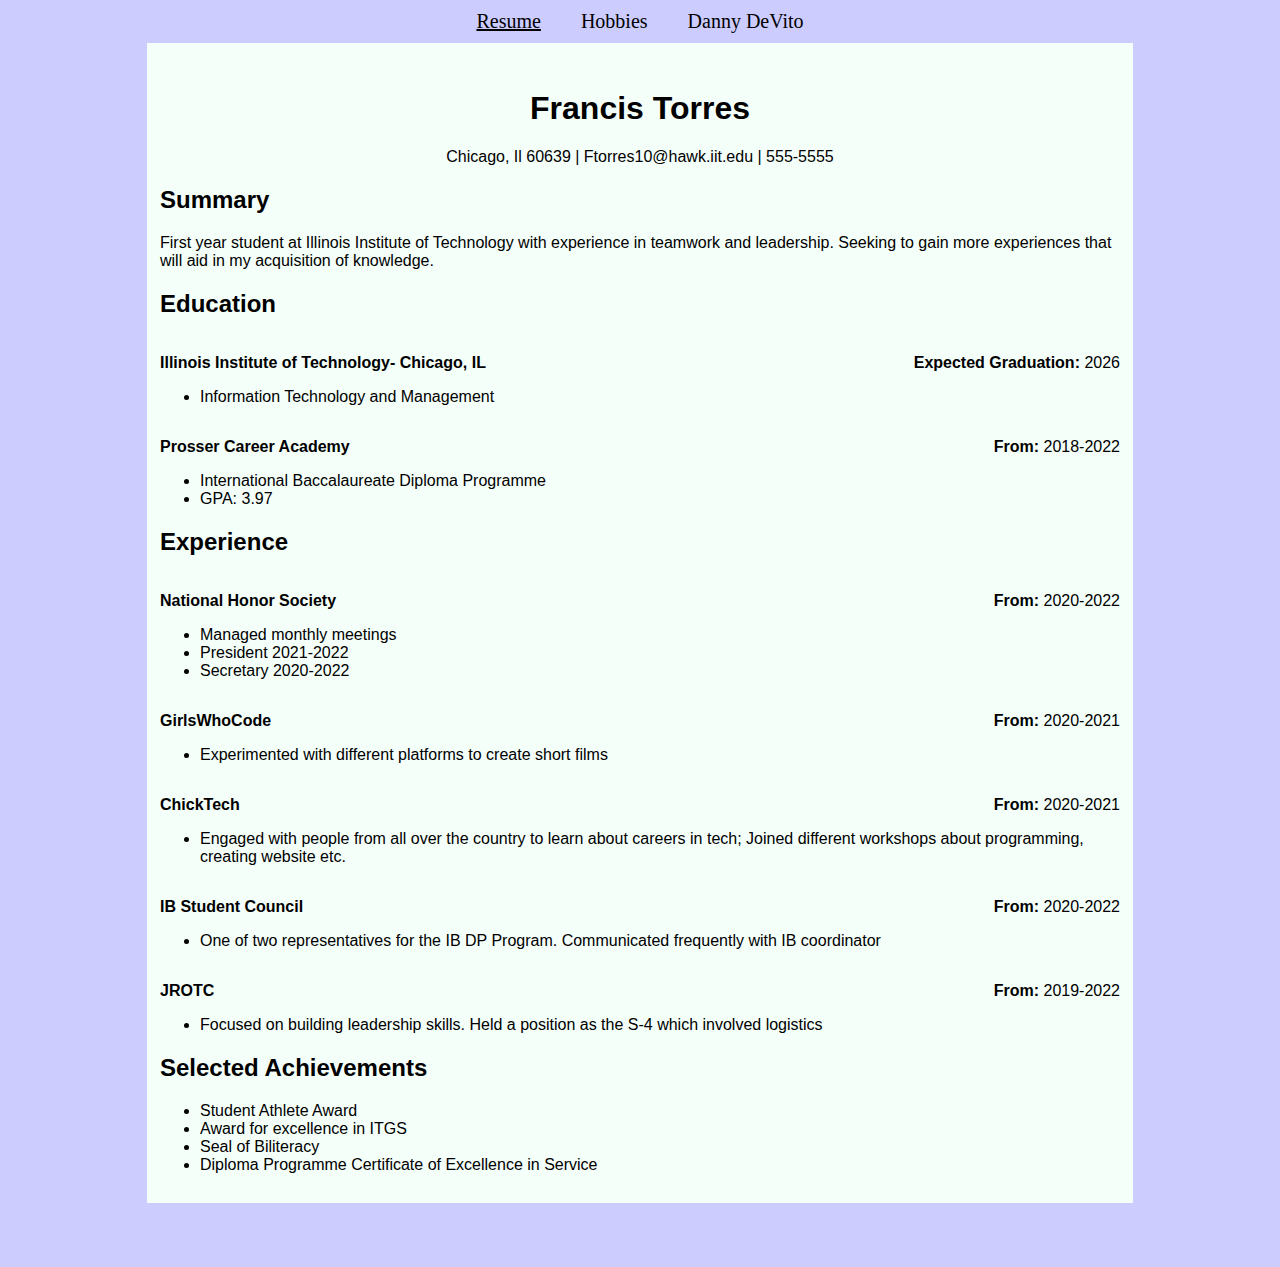
<file: index.html>
<!DOCTYPE html>
<html lang="en">
  <head>
    <meta charset="UTF-8">
    <title>ITMD-361 Internet Technologies and Web Design</title>
	<link rel="stylesheet" type="text/css" href="css/normalize.css">
    <link rel="stylesheet" href="css/style.css">
  </head>
  <body class="resumebackground">
    <header>
	  <nav id="main-navbar">
        <div id="navbar-container">
        <ul>
          <li id="onpage"><a href="index.html">Resume</a></li>
          <li><a href="hobbies.html">Hobbies</a></li>
          <li><a href="dannydevito.html">Danny DeVito</a></li>
        </ul>
        </div>
      </nav>
	</header>
	<div id="resume">
	<section class="center-text">
      <h1>Francis Torres</h1>
      <p>Chicago, Il 60639 | Ftorres10@hawk.iit.edu | 555-5555</p>
    </section>
	<section>
	  <h2>Summary</h2>
	  <p>First year student at Illinois Institute of Technology with experience in teamwork and leadership. Seeking to gain more experiences that will aid in my acquisition of knowledge.</p>
	  <h2>Education</h2>
	  <p class="float-left"><strong>Illinois Institute of Technology- Chicago, IL</strong></p>
      <p class="float-right"><strong>Expected Graduation: </strong>2026</p>
      <ul class="clear">
	    <li>Information Technology and Management</li>
      </ul>
	    <p class="float-left"><strong>Prosser Career Academy</strong></p>
        <p class="float-right"><strong>From: </strong>2018-2022</p>
      <ul class="clear">
        <li>International Baccalaureate Diploma Programme</li>
        <li>GPA: 3.97</li>
      </ul>
    </section>
    <section>
      <h2>Experience</h2>
      <p class="float-left"><strong>National Honor Society</strong></p>
      <p class="float-right"><strong>From: </strong>2020-2022</p>
	  <ul class="clear">
        <li>Managed monthly meetings</li>
		<li>President 2021-2022</li>
		<li>Secretary 2020-2022</li>
	  </ul>
      <p class="float-left"><strong>GirlsWhoCode</strong></p>
	  <p class="float-right"><strong>From: </strong>2020-2021</p>
	  <ul class="clear">
	    <li>Experimented with different platforms to create short films</li>
	  </ul>
	  <p class="float-left"><strong>ChickTech</strong></p>
	  <p class="float-right"><strong>From: </strong>2020-2021</p>
	  <ul class="clear">
	    <li>Engaged with people from all over the country to learn about careers in tech; Joined different workshops about programming, creating website etc.</li>
	  </ul>
	  <p class="float-left"><strong>IB Student Council</strong></p>
	  <p class="float-right"><strong>From: </strong>2020-2022</p>
	  <ul class="clear">
        <li>One of two representatives for the IB DP Program. Communicated frequently with IB coordinator</li>
	  </ul>
	  <p class="float-left"><strong>JROTC</strong></p>
      <p class="float-right"><strong>From: </strong>2019-2022</p>
      <ul class="clear">
        <li>Focused on building leadership skills. Held a position as the S-4 which involved logistics</li>
      </ul>
	</section>
	<section>
      <h2>Selected Achievements</h2>
	  <ul>
	    <li>Student Athlete Award</li>
		<li>Award for excellence in ITGS</li>
		<li>Seal of Biliteracy</li>
		<li>Diploma Programme Certificate of Excellence in Service</li>
	  </ul>
	</section>
	</div>
  </body>
</html>
</file>
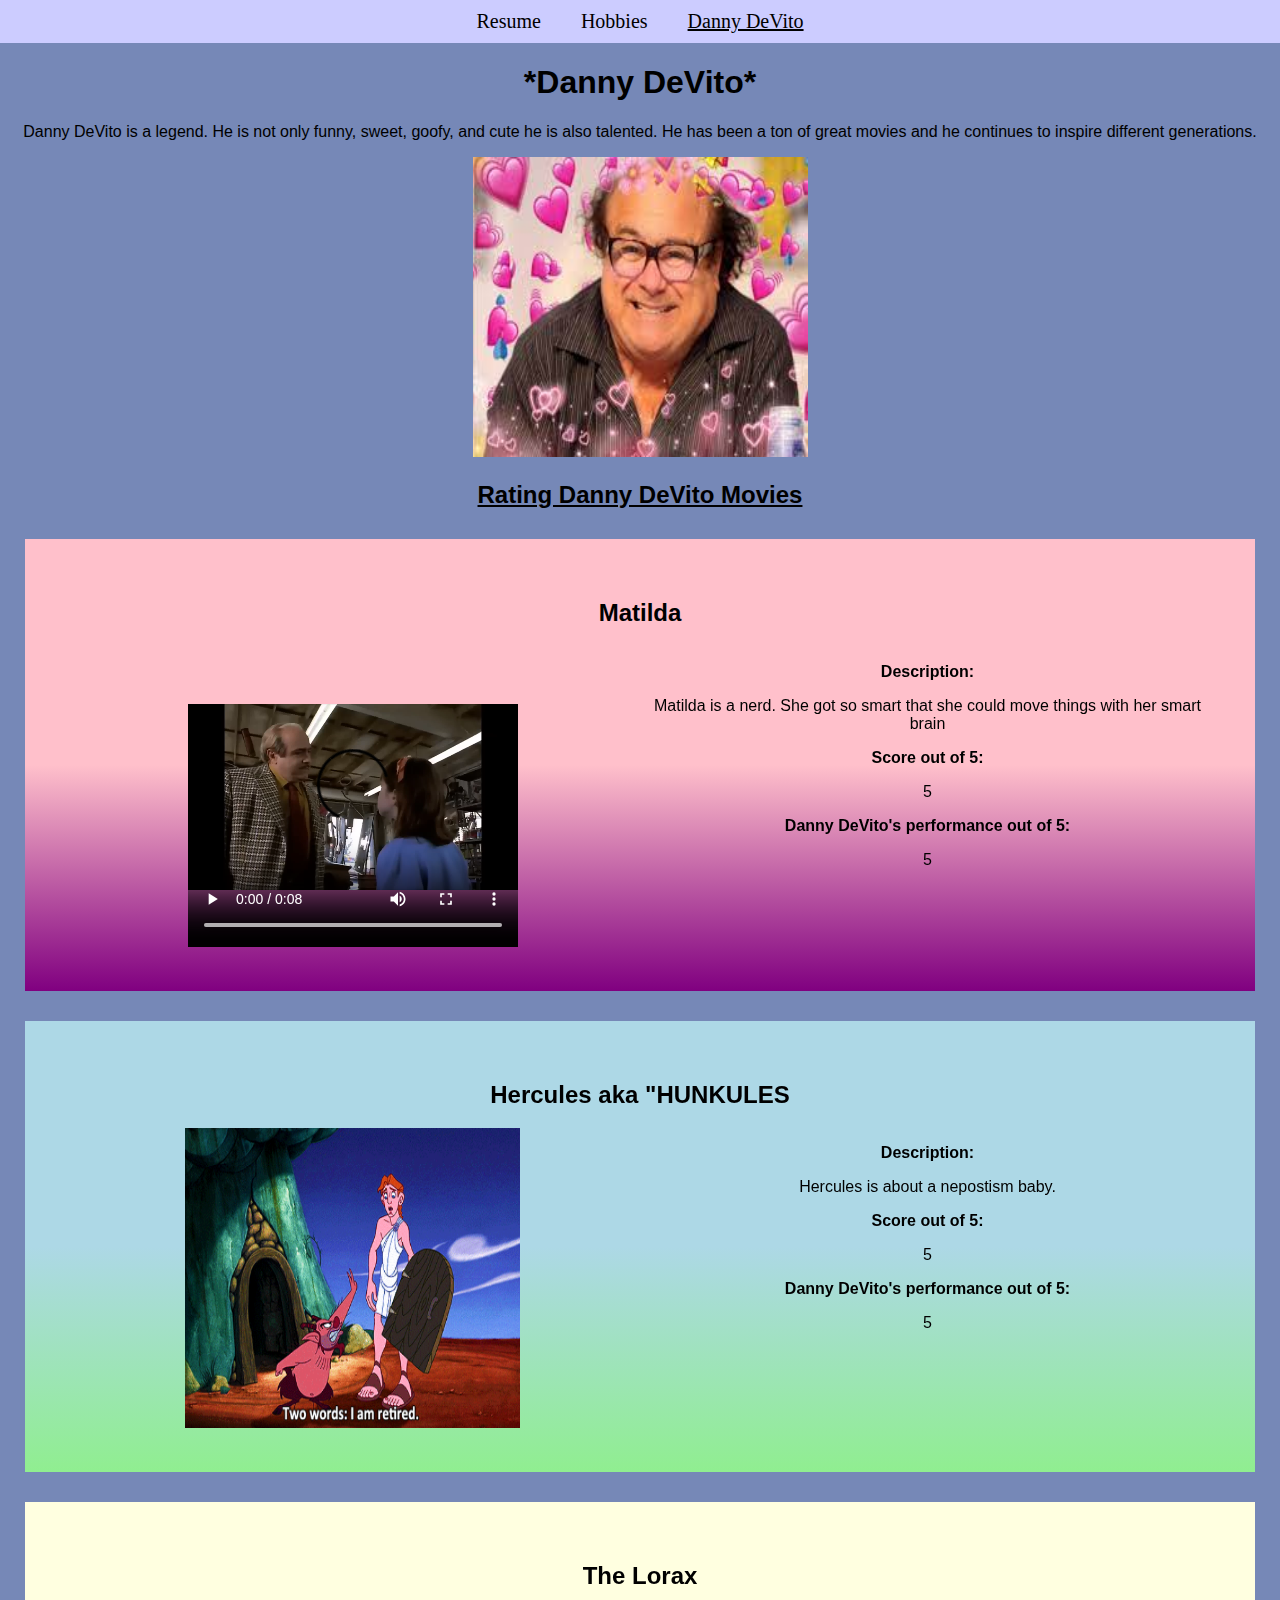
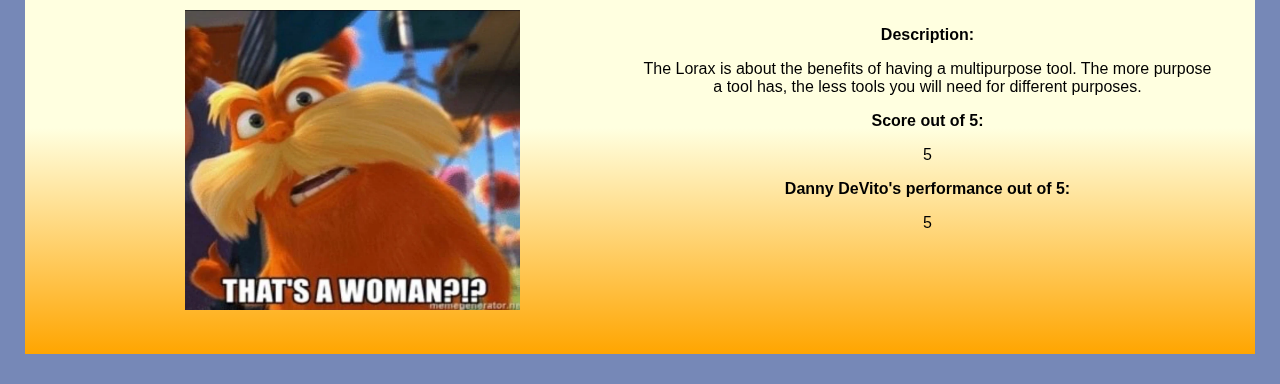
<file: dannydevito.html>
<!DOCTYPE html>
<html lang="en">
<head>
  <meta charset="UTF-8">
  <title>ITMD-361 Internet Technologies and Web Design</title>
  <link rel="stylesheet" type="text/css" href="css/normalize.css">
  <link rel="stylesheet" href="css/style.css">
</head>
  <body id="dan">
    <header>
      <nav id="main-navbar">
        <div id="navbar-container">
          <ul>
	        <li><a href="index.html">Resume</a></li>
		    <li><a href="hobbies.html">Hobbies</a></li>
		    <li id="onpage"><a href="dannydevito.html">Danny DeVito</a></li>
		  </ul>
	    </div>
	  </nav>
	</header>
    <section class="center-text">
      <h1>*Danny DeVito*</h1>
    <section id="matilda">
        <p>Danny DeVito is a legend. He is not only funny, sweet, goofy, and cute he is also talented. He has been a ton of great movies and he continues to inspire different generations.</p>
        <img src="media/hearts.jpg" alt="DannyD">	
        <h2><u>Rating Danny DeVito Movies</u></h2>
	</section>
	<section>
      <div class="matildaback">
	    <div class="content flow">
	      <h2 class="title">Matilda</h2>
	      <div class="even-columns">
	      <div class="col">
	        <video width="330" height="300" controls>
            <source src="media/matilda.mp4" type="video/mp4">
            </video>
	      </div>
	      <div class="col">
	        <p><strong>Description:</strong></p>
	        <p>Matilda is a nerd. She got so smart that she could move things with her smart brain</p>
	        <p><strong>Score out of 5:</strong></p>
	        <p>5</p>
	        <p><strong>Danny DeVito's performance out of 5:</strong></p>
	        <p>5</p>
	      </div>
	      </div>
	    </div>
	  </div>
	</section>
    <section id="hercules">
	<div class="herculesback">
	  <div class="content flow">
	  <h2 class="title">Hercules aka "HUNKULES</h2>
	  <div class="even-columns">
	  <div class="col">
	  <img src="media/hercules.png" alt="Hunkules">
	  </div>
	  <div class="col">
	  <p><strong>Description:</strong></p>
	  <p>Hercules is about a nepostism baby. </p>
	  <p><strong>Score out of 5:</strong></p>
	  <p>5</p>
	  <p><strong>Danny DeVito's performance out of 5:</strong></p>
	  <p>5</p>
	  </div>
	  </div>
	  </div>
	</div>
	</section>
	<section>
	<div class="loraxback">
	<div class="content flow">
	  <h2 class="title">The Lorax</h2>
	  </div>
	  <div class="even-columns">
	<div class="col">
	<img src="media/thelorax.png" alt="Lorax">
	  </div>
	 <div class="col">
	  <p><strong>Description:</strong></p>
	  <p>The Lorax is about the benefits of having a multipurpose tool. The more purpose a tool has, the less tools you will need for different purposes.</p>
	  <p><strong>Score out of 5:</strong></p>
	  <p>5</p>
	  <p><strong>Danny DeVito's performance out of 5:</strong></p>
	  <p>5</p>
	  </div>
	  </div>
	  </div>
	  </section>
	</section>
  </body>
</html>
</file>
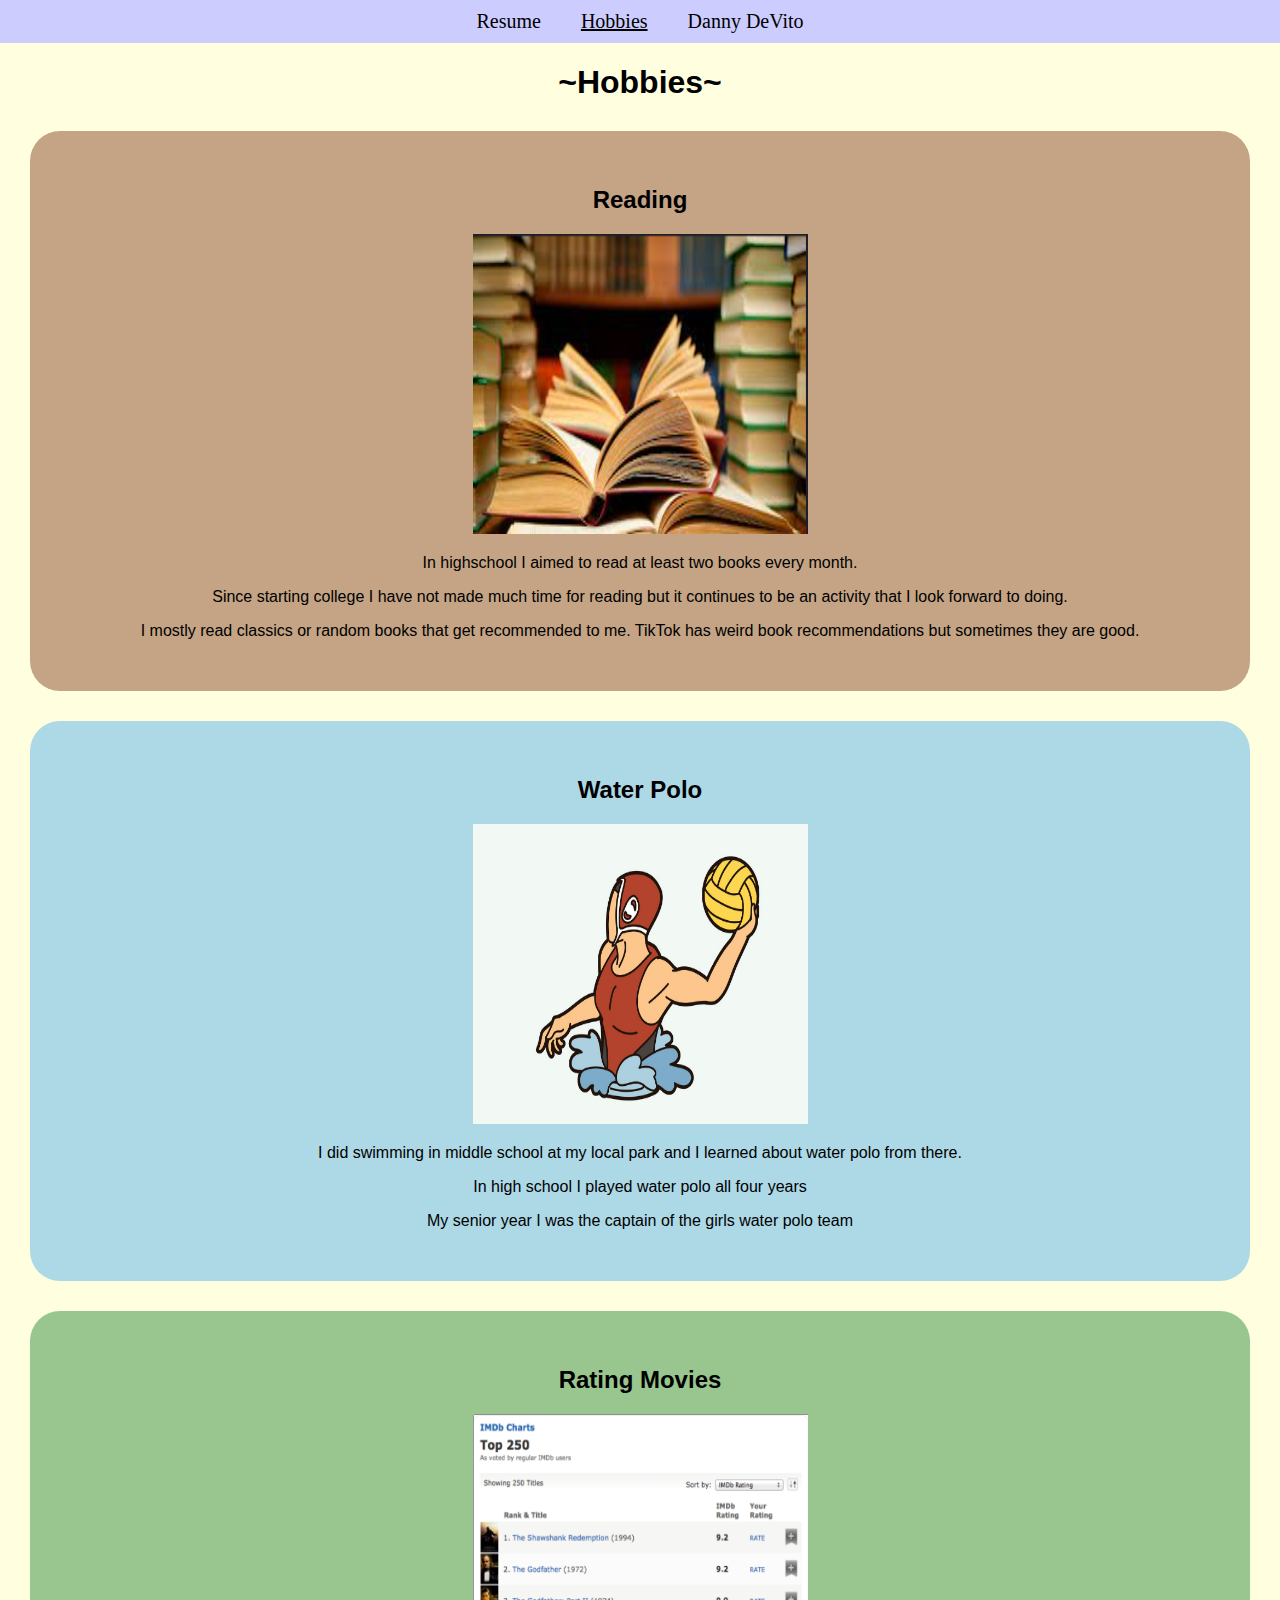
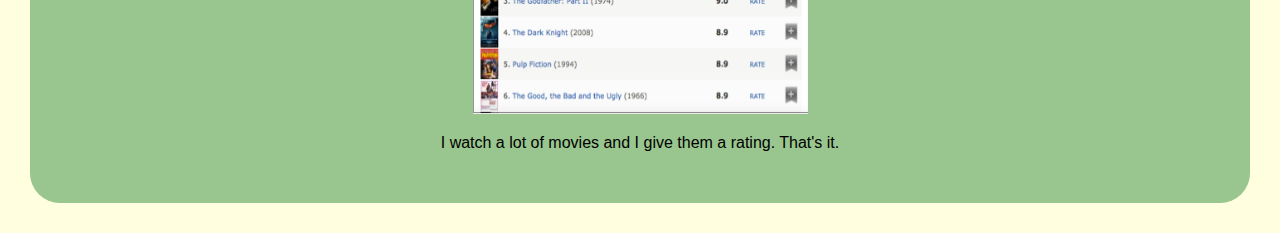
<file: hobbies.html>
<!DOCTYPE html>
<html lang="en">
<head>
  <meta charset="UTF-8">
  <title>ITMD-361 Internet Technologies and Web Design</title>
    <link rel="stylesheet" href="css/style.css">
    <link rel="stylesheet" type="text/css" href="css/normalize.css">
</head>
  <body class="hobbiesbackground">
    <header>
	  <nav id="main-navbar">
        <div id="navbar-container">
	      <ul>
	        <li><a href="index.html">Resume</a></li>
	        <li id="onpage"><a href="hobbies.html">Hobbies</a></li>
	        <li><a href="dannydevito.html">Danny DeVito</a></li>
	      </ul>
	    </div>
      </nav>
	</header>
	<section class="center-text">
	  <h1>~Hobbies~</h1>
	<section id="Reading">
	  <div class="back1">
	    <h2>Reading</h2>
		<img src="media/books.png" alt="books">
		<p>In highschool I aimed to read at least two books every month.</p>
		<p>Since starting college I have not made much time for reading but it continues to be an activity that I look forward to doing.</p>
		<p>I mostly read classics or random books that get recommended to me. TikTok has weird book recommendations but sometimes they are good.</p>
	  </div>
	</section>
	<section id="waterpolo">
	  <div class="back2">
		<h2>Water Polo</h2>
		<img src="media/polo.png" alt="polo">
		<p>I did swimming in middle school at my local park and I learned about water polo from there.</p>
		<p>In high school I played water polo all four years</p>
		<p>My senior year I was the captain of the girls water polo team</p>
	  </div>
	</section>
	<section id="movies">
	  <div class="back3">
	    <h2>Rating Movies</h2>
	    <img src="media/movies.png" alt="movies">
	    <p>I watch a lot of movies and I give them a rating. That's it.</p>
	  </div>
	</section>
	</section>
	</body>
</html>
</file>
<file: css/style.css>
/**
  *For every page
  */
  
.center-text {
  text-align: center;
}
.float-left {
  float: left;
}
.float-right {
  float: right;
}
.border-bottom {
  border-bottom: 1px solid black;
}
.clear {
  clear: both;
}
img {
  width: 335px;
  height:300px;
}

/**
  *navigation bar
  */
  
#main-navbar {
  overflow: hidden;
  background-color: #CCCCFF;
  font-family: 'Milkshake',cursive;
}
#navbar-container {
  float: left;
  width: 100%;
  position: relative;
}
#main-navbar ul {
  list-style-type: none;
  margin: 0;
  padding: 0;
  position: relative;
  left: 50%;
  float: left;
}
#main-navbar ul li {
  float: left;
  position: relative;
  right: 50%;
  display: block;
  font-size: 20px;
}
#main-navbar ul li a {
  display: block;
  padding: 10px 20px;
  color: black;
  text-decoration: none;
}
#main-navbar ul li a:hover {
  background-color: #443266;
  color: white;
}
#onpage {
  text-decoration: underline;
}
body {
background-color: #D3D3D3
}

/**
  *page 1- resume css
  */

.resumebackground {
  background-color: #CCCCFF;
}
#resume{
  width: 75%;
  margin: 0 auto 5% auto;
  padding: 2% 1% 1% 1%;
  background-color: #F5FFFA;
}

/**
  *page 2- Hobbies css
  */
.hobbiesbackground {
	background-color: #FFFFE0;
}
.back1 {
  background-color: #C4A484;
  border-radius: 30px;
  margin: 30px auto;
  width: 1150px;
  padding: 35px;
  align-items: center;
  justify-content: center;
}
.back2 {
  background-color: #ADD8E6;
  border-radius: 30px;
  margin: 30px auto;
  width: 1150px;
  padding: 35px;
  align-items: center;
  justify-content: center;
}
.back3 {
  background-color: #99C68E;
  border-radius: 30px;
  margin: 30px auto;
  width: 1150px;
  padding: 35px;
  align-items: center;
  justify-content: center;
}

/**
  *page 2- DannyD. css
  */
#dan {
  background-color: #7688b7;
}
.even-columns {
	display:flex;
	column-gap: normal;
}
.even-columns > *{
	flex-basis: 100%;
}
.matildaback {
  background-image: linear-gradient(pink, pink, purple);
  margin: 30px auto;
  width: 1150px;
  padding: 40px;
  align-items: center;
  justify-content: center;
}
.herculesback {
  background-image: linear-gradient(lightblue, lightblue, lightgreen);
  margin: 30px auto;
  width: 1150px;
  padding: 40px;
  align-items: center;
  justify-content: center;
}
.loraxback {
  background-image: linear-gradient(lightyellow, lightyellow, orange);
  margin: 30px auto;
  width: 1150px;
  padding: 40px;
  align-items: center;
  justify-content: center;
}

/*page 4*/
#wrapper {
  width: 950px;
  height: 700px;
  background-color: #ff0000;
  margin: 0 auto;
  overflow: hidden;
}

#canvas {
  width: 800px;
  height: 600px;
  background-color: #0000FF;
  margin: 30px auto;
}

.map-background {
  background-color: #CD5C5C;
  margin: 10px;
}
</file>
